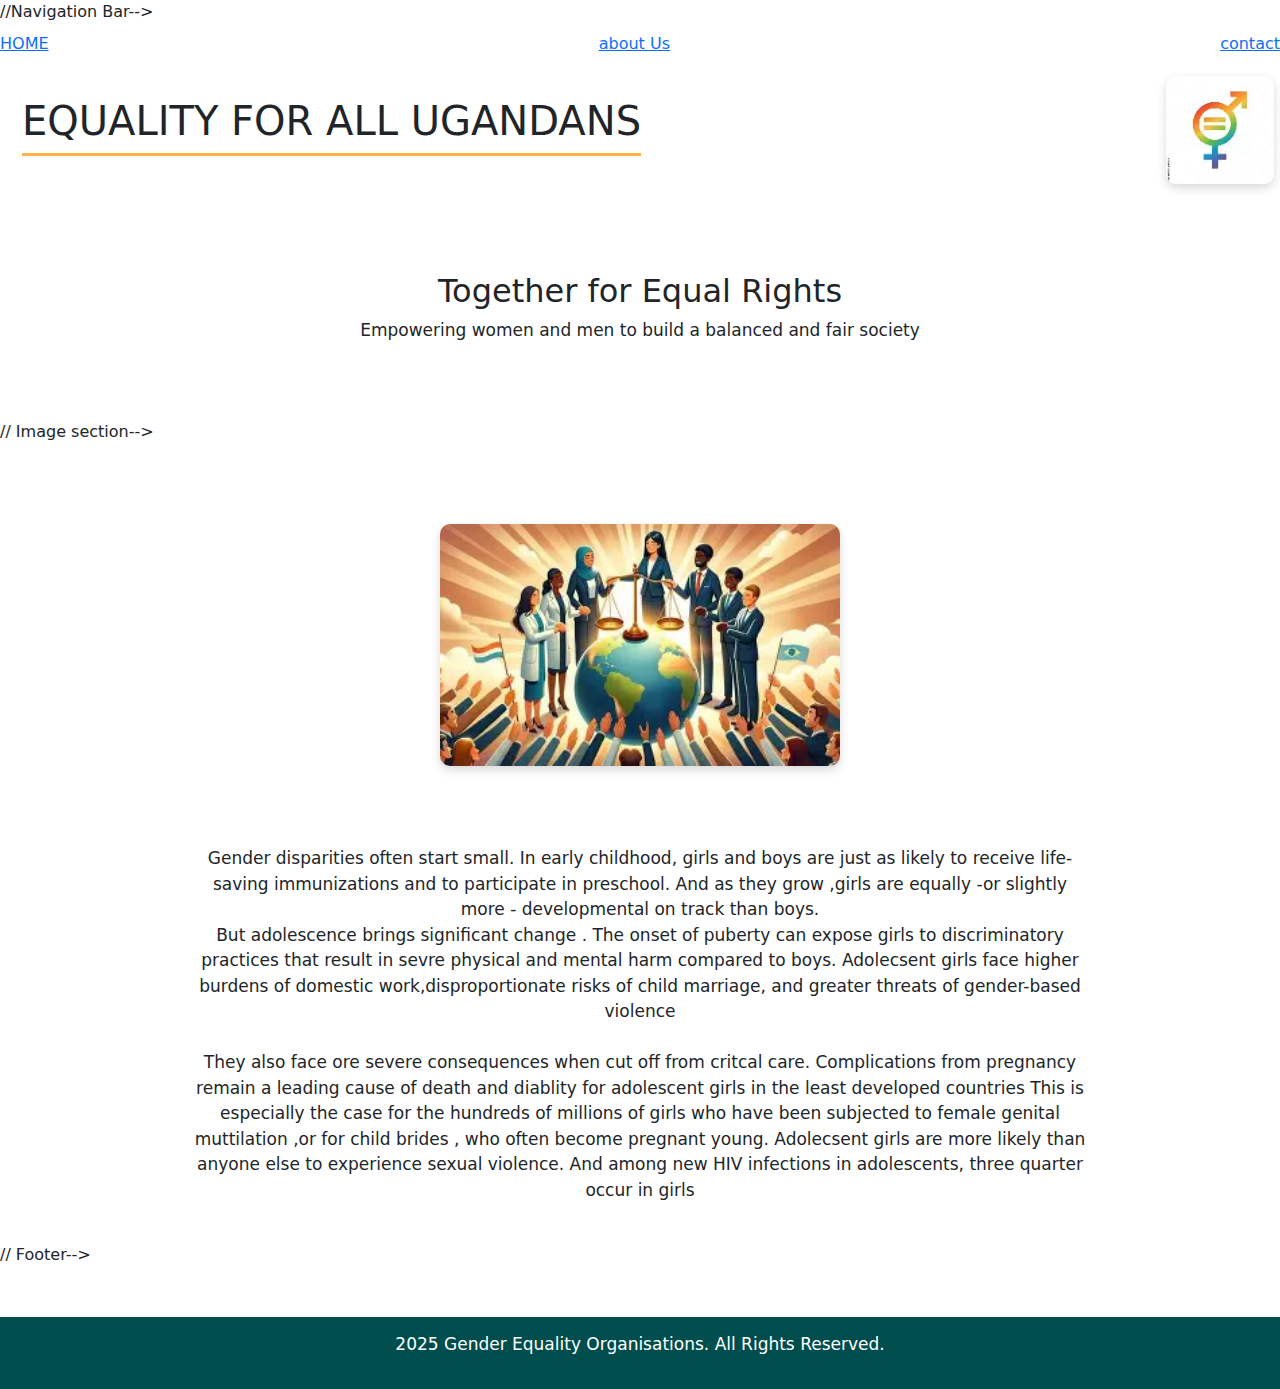
<file: index.html>
<!DOCTYPE html>
<html lang="en">
<head>
    <meta charset="UTF-8">
    <meta name="viewport" content="width=device-width, initial-scale=1.0">
    <title>GENDER EQUALITY</title>
    <link rel="stylesheet" href="style.css">
</head>
<body>
   
    //Navigation Bar-->
    <header class="navbar">  
        <link href="https://cdn.jsdelivr.net/npm/bootstrap@5.3.3/dist/css/bootstrap.min.css" rel="stylesheet">
        <a href="index.html">HOME</a>
    <a href="about us.html">about Us</a>
    <a href="contacts.html">contact</a>
        <div class="container">
            <h1 class="">EQUALITY FOR ALL UGANDANS</h1>
        </div>
        <div class="logo-container">
            <img src="images/loggo.webp" alt="Gender equality logo" class="logo">
        </div>
    </header>
    <section class="hero">
        <div class="hero-content">
        <h2>Together for Equal Rights</h2>
        <p>Empowering women and men to build a balanced and fair society
        </p>
        </div>
        </section>
       // Image section-->
       <section class="image section">
        <img src="images/leadership.png" class="small-img" alt="genderequality">
       </section>

       <p>Gender disparities often start small. In early childhood, girls and boys are just as likely to receive
        life-saving immunizations and to participate in preschool.
         And as they grow ,girls are equally -or slightly
        more - developmental on track than boys.
<br>
        But  adolescence brings significant change . 
        The onset of puberty can expose girls to discriminatory
        practices that result in sevre physical and mental harm compared to boys.
       Adolecsent girls face higher burdens of domestic work,disproportionate risks of  child marriage, and greater threats
        of gender-based violence 
<br>
<br>
       They also face ore severe consequences when cut off from critcal care. Complications from pregnancy
       remain a leading cause of death  and diablity for adolescent girls in the least developed countries 
       This is especially the case for the hundreds of millions of girls who have been subjected to female genital muttilation
       ,or for child brides , who often become pregnant young. Adolecsent girls are more likely than anyone
       else to experience sexual violence. And among new HIV infections in adolescents, three quarter occur in girls
       </p>
       <br>
      // Footer-->
      <footer class="footer">
        <p> 2025 Gender Equality Organisations. All Rights Reserved.</p>
      </footer>
      <script src="https://cdn.jsdelivr.net/npm/bootstrap@5.3.3/dist/js/bootstrap.bundle.min.js"></script>
</body>
</html>
</file>
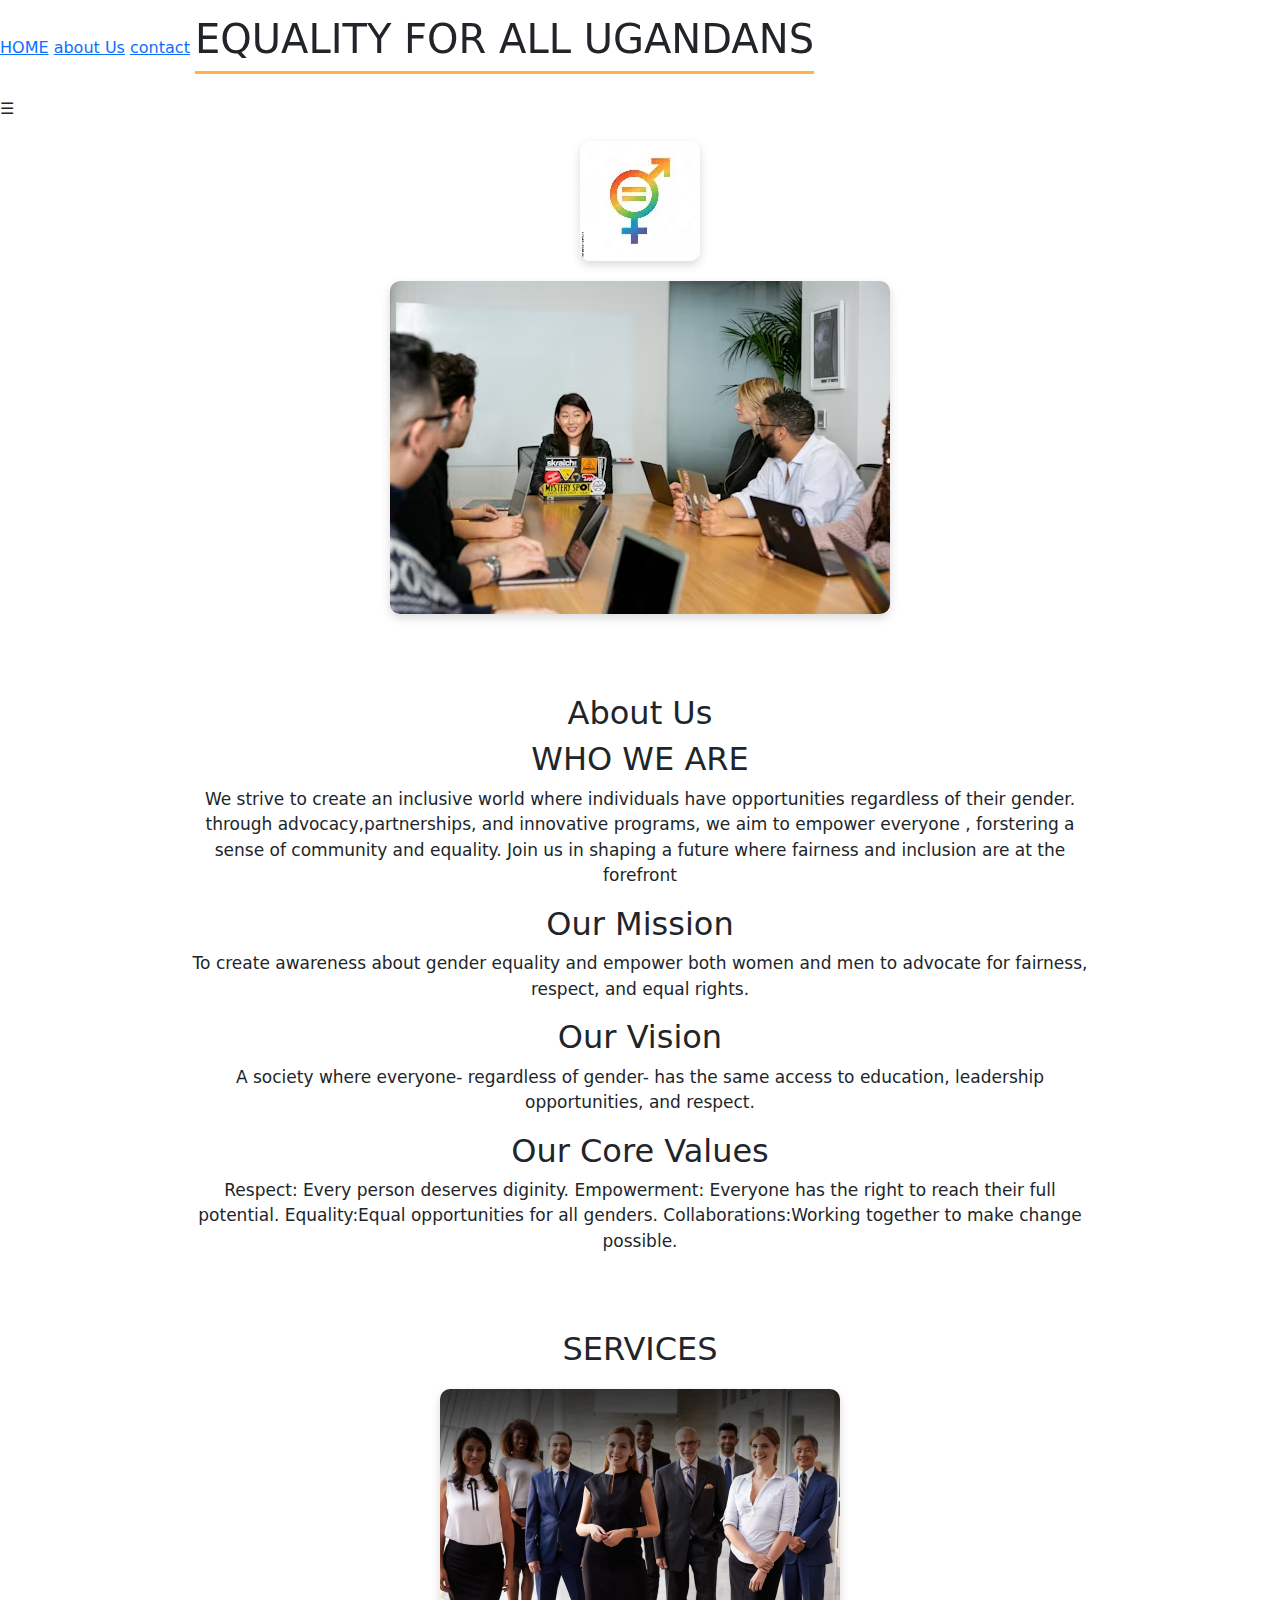
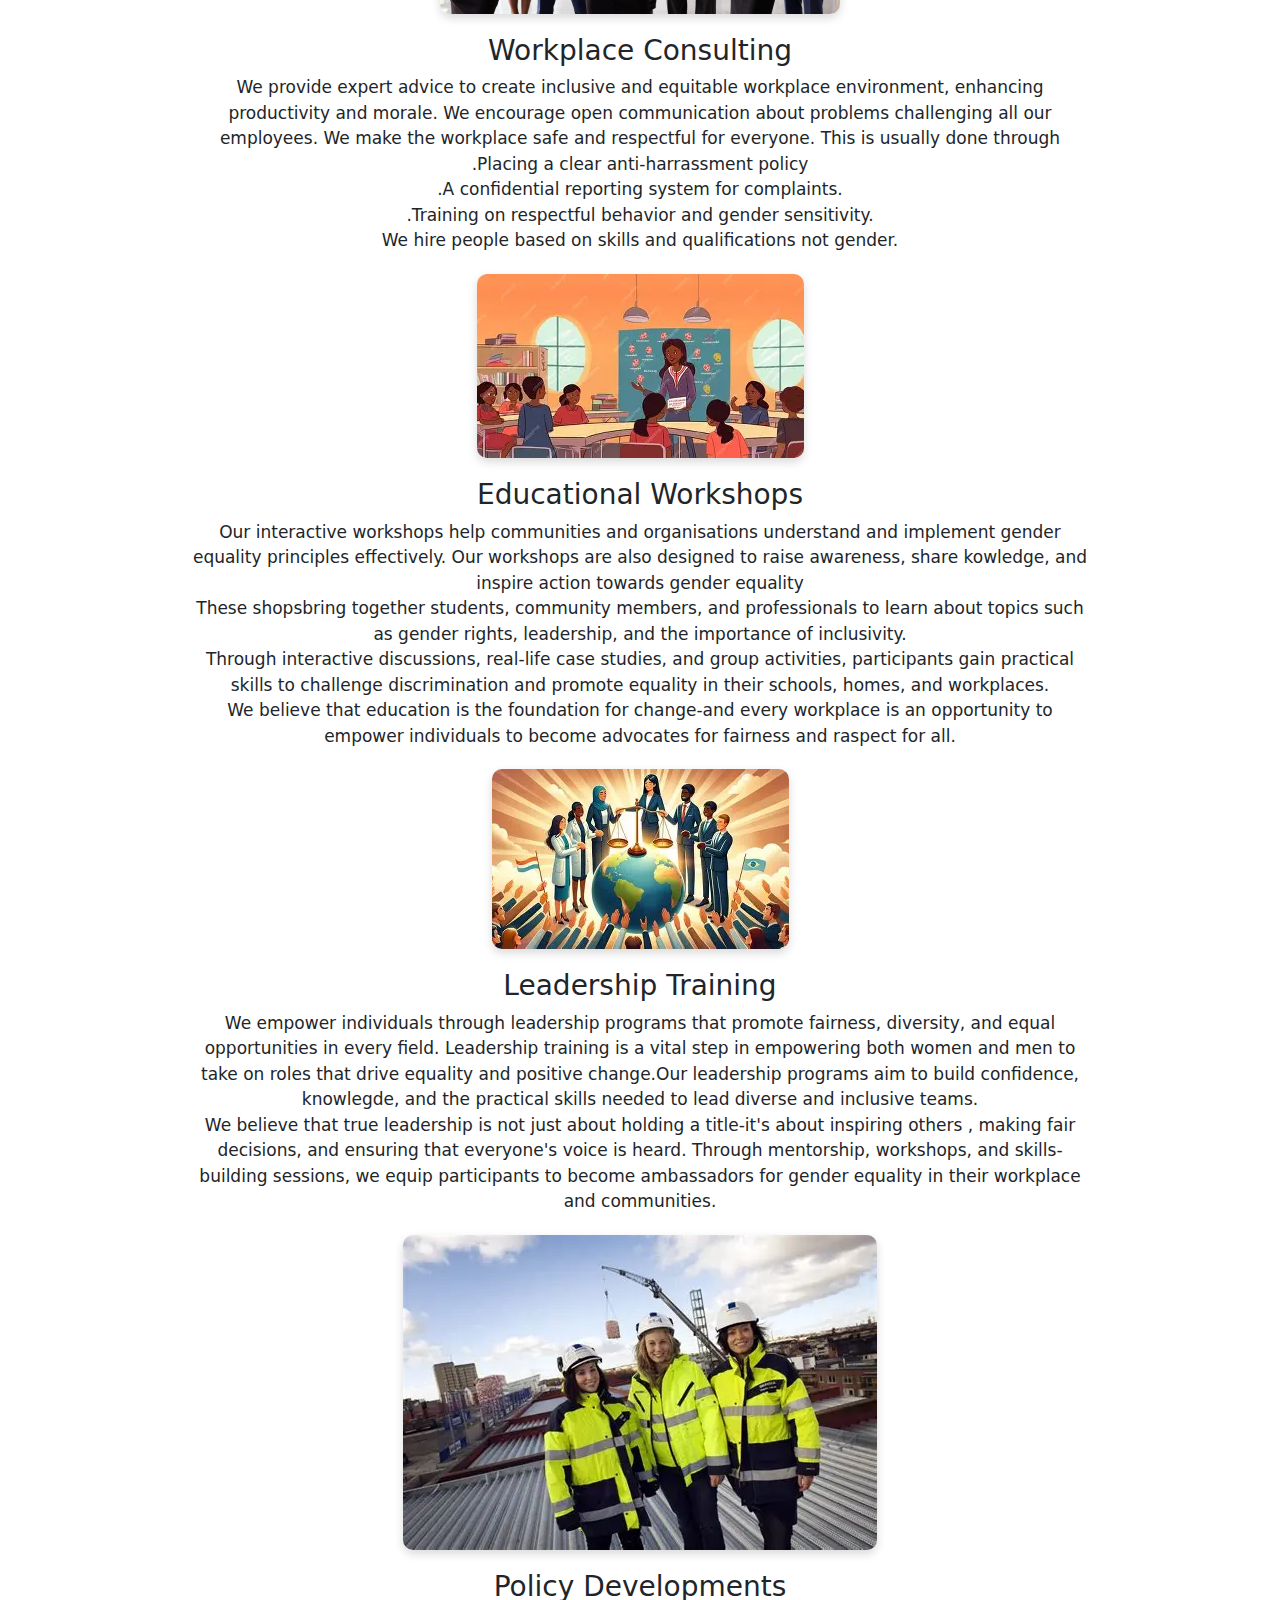
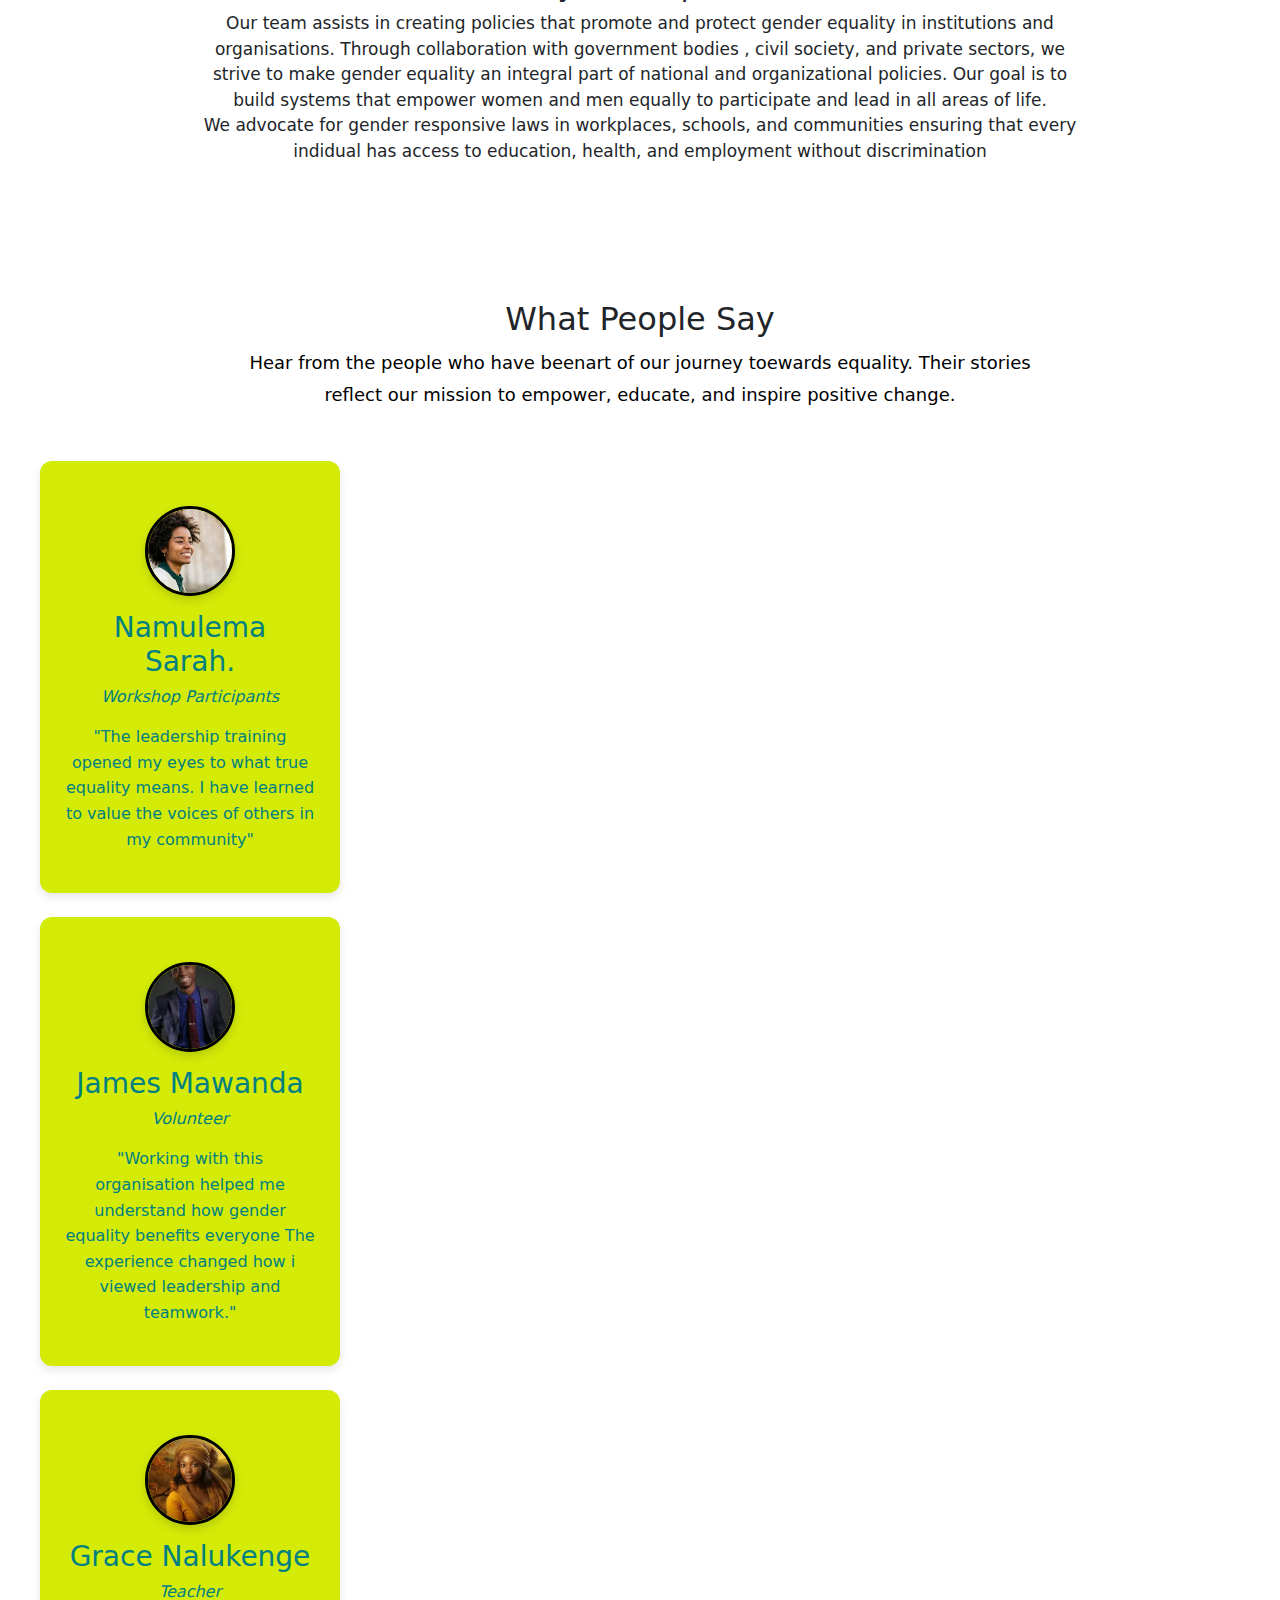
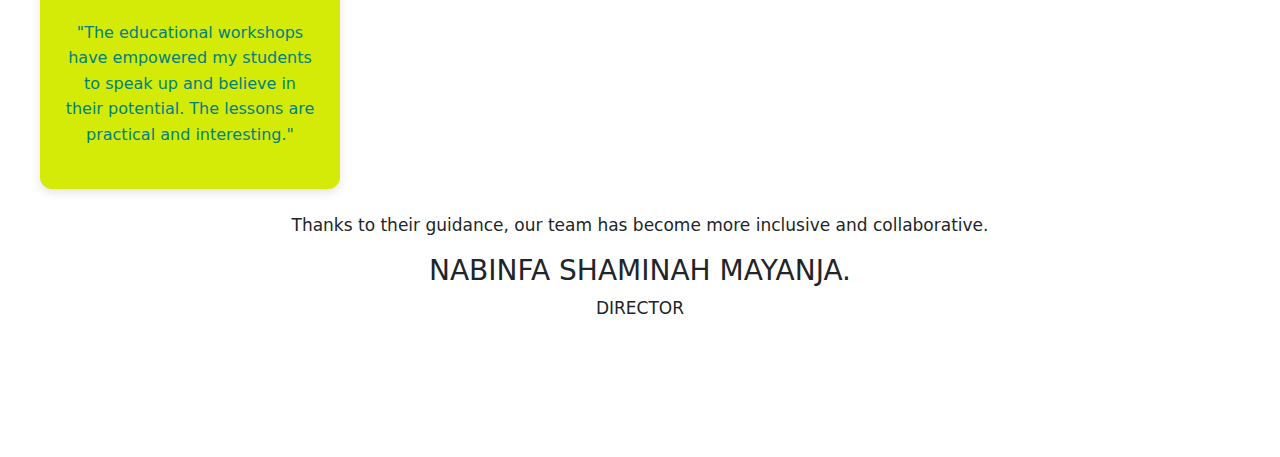
<file: about us.html>
<!DOCTYPE html>
<html lang="en">
<head>
    <meta charset="UTF-8">
    <meta name="viewport" content="width=device-width, initial-scale=1.0">
    <title>About Us - Gender Equality</title>
    <link rel="stylesheet" href="style.css">

</head>
<body>

    <!--Navigation-->
    <header>    
            <link href="https://cdn.jsdelivr.net/npm/bootstrap@5.3.3/dist/css/bootstrap.min.css" rel="stylesheet">
        <a href="index.html">HOME</a>
    <a href="about us.html">about Us</a>
    <a href="contacts.html">contact</a>
        <nav>
            <h1>EQUALITY FOR ALL UGANDANS</h1>
        </nav>
         <div class="logo-container">
             <div class="menu">&#9776;</div> <div class="logo-container"></div>
            <img src="images/loggo.webp" alt="Gender equality logo" class="logo">
        </div>
    </header>
    <!--About Section-->
    <img src="images/backg.avif" alt="background image">
    <section class="about-section">
        <h2>About Us</h2>
        <div class="line"></div>
        <h2>WHO WE ARE</h2>
        <p>
            We strive to create an inclusive world where individuals have  opportunities regardless of their gender.
            through advocacy,partnerships, and innovative programs, we aim to empower everyone , forstering a sense of
            community and equality. Join us in shaping a future where fairness and inclusion are at the forefront
        </p>
        <H2>Our Mission</H2>
        <P>
            To create awareness about gender equality and empower both women and men to advocate for fairness, respect,
            and equal rights.
        </P>
        <h2>Our Vision</h2>
       <p>A society where everyone- regardless of gender- has the same access to education, leadership
        opportunities, and respect.
    </p>
    <h2>Our Core Values</h2>
   <p> Respect: Every person deserves diginity.
       Empowerment: Everyone has the right to reach their full potential.
       Equality:Equal opportunities for all genders.
       Collaborations:Working together to make change possible.
   </p>
    
    <!--Services Section-->
    <section class="services-section">
        <h2 class="section-title">SERVICES</h2>
        <div class="title-line"></div>

        <div class="service">
            <img src="images/working.png" alt="Workplace Consulting" class="small-img">
            <h3 class="service-title">Workplace Consulting</h3>
            <p class="service-text">
                We provide expert advice to create inclusive and equitable workplace environment, enhancing
                productivity and morale.
                We encourage open communication about problems challenging all our employees. 
                We make the workplace safe and respectful for everyone.
                 This is usually done through
                <br>
                  .Placing a clear anti-harrassment policy
                  <br>
                  .A  confidential reporting system for complaints.
                  <br>
                  .Training on respectful behavior and gender sensitivity.
                  <br>
                We hire people based on skills and qualifications not gender.
            </p>
        </div>
        
        <div class="service">
            <img src="images/word.png" alt="Educational Workshops" class="service-img">
            <h3 class="service-tile">Educational Workshops</h3>
            <p class="service-text">
                Our interactive workshops help communities and organisations understand and implement
                gender equality principles effectively.
                Our workshops are also designed to raise awareness, share kowledge, and inspire action towards
                gender equality
                <br>
                These shopsbring together students, community members, and professionals to learn about topics
                such as gender rights, leadership, and the importance of inclusivity.
                <br>
                Through interactive discussions, real-life case studies, and group activities, participants
                gain practical skills to challenge discrimination and promote equality in their schools, homes,
                and workplaces.
                <br>
                We believe that education is the foundation for change-and every workplace is an opportunity
                to empower individuals to become advocates for fairness and raspect for all.
            </p>
        </div>
        
        <div class="service">
            <img src="images/leadership.png" class="big-img" alt="Leadership Training">
            <h3 class="service-title">Leadership Training</h3>
            <p class="services-text">
                We empower individuals through leadership programs that promote fairness,
                diversity, and equal opportunities in every field.
                Leadership training is a vital step in empowering both women and men to take on roles
                that drive equality and positive change.Our leadership programs aim to build confidence, 
                knowlegde, and the practical skills needed to lead diverse and inclusive teams.
                <br>
                We believe that true leadership is not just about holding a title-it's about inspiring others
                , making fair decisions, and ensuring that everyone's voice is heard. 
                Through mentorship, workshops, and skills-building sessions, we equip participants to become
                ambassadors for gender equality in their workplace and communities.
        </div>

        <div class="services">
            <img src="images/policy.png" alt="Policy Developments" class="service-img" >
            <h3 class="service-title">Policy Developments</h3>
            <p class="service-text">
                Our team assists in creating policies that promote and protect gender equality
                in institutions and organisations.
                Through  collaboration with government bodies , civil society, and private sectors,
                we strive to make gender equality an integral part of national and organizational
                policies. Our goal is to build systems that empower women and men equally to participate
                and lead in all areas of life.
                <br>
                We advocate for gender responsive laws in workplaces, schools, and communities 
                ensuring that every indidual has access to education, health, and employment without 
                discrimination
            </p>
        </div>

    </section>
      <section class="testimonials-section">
         
        <h2 class="section-title">What People Say</h2>
        <div></div>
        <p class="section-intro">
            Hear from the people who have beenart of our journey toewards equality.
            Their stories reflect our mission to empower, educate, and inspire positive change.
        </p>

        <div class="testimonials-container">

            <div class="testimonial-box">
                <img src="images/sarah.png" alt="Namulema Sarah">
                <h3>Namulema Sarah.</h3>
                <p class="role">Workshop Participants</p>
                <p>"The leadership training opened my eyes to what true equality means. I have learned
                    to value the voices of others in my community"
                </p>
                </div>
                <br>
                <div class="testimonial-box">
                    <img src="images/james.png" alt="James Mawanda.">
                    <h3>James Mawanda</h3>
                    <p class="role">Volunteer</p>
                    <p>"Working with this organisation helped me understand how gender equality benefits everyone
                        The experience changed how i viewed leadership and teamwork."
                    </p>
                </div>
                <br>
                <div class="testimonial-box">
                    <img src="images/grace.png" alt="Grace Nalukenge.">
                    <h3>Grace Nalukenge</h3>
                    <P class="role">Teacher</P>
                    <p>"The educational workshops have empowered my students to speak up and believe in their potential.
                        The lessons are practical and interesting."
                    </p>
                </div>
                <br>


            </div>
            <p class="testimonial-text">
            Thanks to their guidance, our team has become more inclusive  and collaborative.
        </p>
        <div class="stars">
            <i class="fa-solid fa-star"></i>
            <i class="fa-solid fa-star"></i>
            <i class="fa-solid fa-star"></i>
            <i class="fa-solid fa-star"></i>
        </div>

        <h3 class="name">NABINFA SHAMINAH MAYANJA.</h3>
        <P class="position">DIRECTOR</P>
        </div> 
    </section> 
     <script src="https://cdn.jsdelivr.net/npm/bootstrap@5.3.3/dist/js/bootstrap.bundle.min.js"></script>


</body>
</html>
</file>
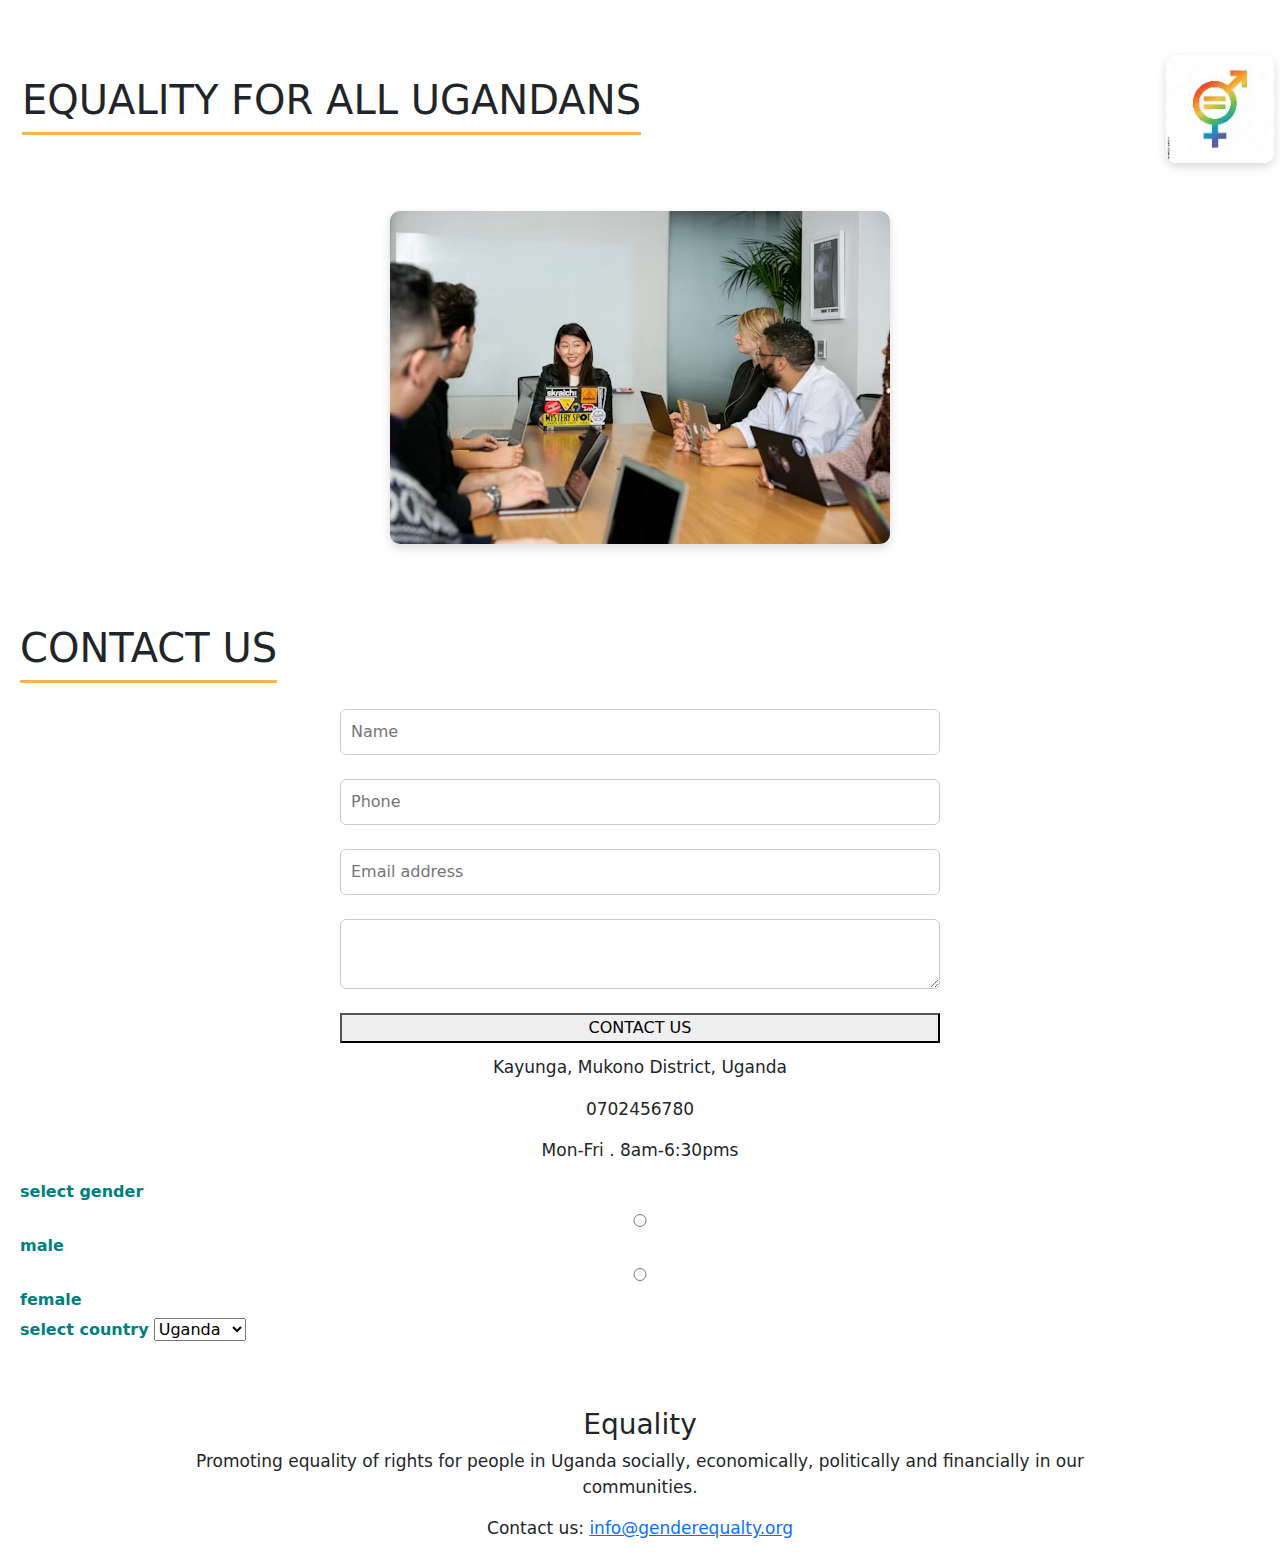
<file: contacts.html>
<!DOCTYPE html>
<html lang="en">
<head>
    <meta charset="UTF-8">
    <meta name="viewport" content="width=device-width, initial-scale=1.0">
    <title>Contact - Gender Equality</title>
    <link rel="stylesheet" href="style.css">
</head>
<body>
     
    <!--navbar-->
<header>  <link href="https://cdn.jsdelivr.net/npm/bootstrap@5.3.3/dist/css/bootstrap.min.css" rel="stylesheet">

    <nav class="navbar">
        <a href="index.html">HOME</a>
    <a href="about us.html">about Us</a>
    <a href="contacts.html">contact</a> 
    <div class="container">
            <h1 class="">EQUALITY FOR ALL UGANDANS</h1>
        </div>
    <div class="logo-container">
            <img src="images/loggo.webp" alt="EQUALITY TO ALL UGANDANS" class="small-logo">
        </div>
    </nav>
</header>

    
    
    <!--contact section-->
    <img src="images/backg.avif" alt="background image">
    <section class="contact-section">
        <h1>CONTACT US</h1>
        
        <form action="contact-form">
            <label for=""> </label>
            <input type="text" placeholder="Name" required>
            <br>
            <input type="tel" placeholder="Phone" required>
            <br>
            <input type="email" placeholder="Email address" required>
            <br>
           <textarea name="message" id=" send message"></textarea>
            <br>
            <button class="submit">CONTACT US</button>
        </form>
        <div class="contact-info">
         <p>Kayunga, Mukono District, Uganda</p>  
         <p class="phone">0702456780</p> 
         <p class="hours">Mon-Fri . 8am-6:30pms</p>
         <label>select gender</label>
         <input type="radio" name="gender" id="male" > <label for="male">male</label>
         <input type="radio" name="gender" id="female" > <label for="female">female</label>
         <br>
         <label for="country">select country</label>
         <select id="country" name="country">
            <option value="Uganda">Uganda</option>
             <option value="Kenya">Kenya</option>
             <option value="Tanzania">Tanzania</option>
             <option value="Rwanda">Rwanda</option>
         </select>
        </div>
    </section>
    <!----footer----->
    <div class="footer-content">
        <h3>Equality</h3>
        <p>Promoting  equality of rights for people in Uganda socially, economically, politically and financially in our communities.</p>
        <p>Contact us: <a href="mailto:info@genderequality.org">info@genderequalty.org</a></p>
    </div>
<script src="https://cdn.jsdelivr.net/npm/bootstrap@5.3.3/dist/js/bootstrap.bundle.min.js"></script>

    
</body>
</html>
</file>
<file: style.css>
body{
    margin: 0;
    font-family: "Poppins", sans-serif;
    background-color: teal;
    color: yellow;
    line-height: 1.8;
}
/*----------NAVIGATION BAR----------*/
nav{
    background-color:white;
    padding: 15px 0;
    text-align: center;
    position: sticky;
    top: 0;
    z-index: 1000;
    display: inline-flex;
}
nav a{
    color: white;
    text-decoration: none;
    margin: 0 25px;
    font-weight: 500;
    font-size: 18px;
    transition: color 0.3s ease;
    
}
nav header{
    background-color: darkolivegreen;
}
nav a:hover{
    color: #ffcc70;
}

/*--------HEADERS AND TITLES-------*/
h1, h2, h3{
    text-align: center;
    color: black;
    margin-top: 40px;
    margin-bottom: 15px;
}
h1{
    font-size: 38px;
    border-bottom: 3px solid #ffb347;
    display: inline-block;
    padding-bottom: 8px;
}
h2{
    font-size: 38px;    margin: 50px;
}
h3{
    color: yellow;
    font-size: 22px;
}
/*---------SECTIONS/ CONTENT BOXES----------*/
section{
    padding: 60px 20px;
}
form {
    display: flex;
    flex-direction: column;
    width: 90%;
    max-width: 600px;
    margin: 12px auto;
}
.form-group {
    margin-bottom: 12px;
    text-align: left;
}
label {
    display: block;
    margin-bottom: 6px;
    color: #007f80;
    font-weight: 700;
}
input, textarea {
    width: 100%;
    padding: 10px;
    border: 1px solid #ccc;
    border-radius: 6px;
    font: inherit;
}
.button {
    background-color: #007f80;
    color: #fff;
    padding: 10px 16px;
    border: 0;
    border-radius: 6px;
    cursor: pointer;
    transition: transform .12s ease, background-color .12s ease;
}
.button:hover {
    background-color: #007f80;
    transform: translateY(-2px);
}
.box{
    background-color: #c9ede9;
    max-width: 900px;
    margin: 20px auto;
    padding: 30px;
    border-radius: 12px;
    box-shadow: 0 4px 10px rgba(0, 0, 0, 0.1);
}
/*------PARAGRAGHS-------*/
p{
    font-size: 17px;
    max-width: 900px;
    margin:0 auto 20px auto;
    text-align: center;
}
/*----------IMAGES--------*/
img{
    display: block;
    margin: 20px auto;
    max-width: 90%;
    height: auto;
    border-radius: 10px;
    box-shadow: 0 4px 10px rgba(0, 0, 0, 0.15);
}
/*---------small images---------*/
.small-img{
    width: 60%;
    max-width: 400px;
    object-fit: cover;
}
/*----------TESTIMONIAL SECTION---------*/
#testimonials{
    background-color: white;
    padding: 80px 20px;
    text-align: center;
}
#testimonials h3{
    font-size: 36px;
    color: #004d4d;
    margin-bottom: 15px;
}
.section-intro{
    font-size: 18px;
    color: black;
    margin-bottom: 50px;
    max-width: 800px;
    margin-left: auto;
    margin-right: auto;
    line-height: 1.8;
}
.testimonial-container{
    background-color: greenyellow;
    display: flex;
    flex-wrap: wrap;
    justify-content: center;
    gap: 25px;
}
.testimonial-box{
    background-color: #d4eb08;
    padding: 25px;
    border-radius: 12px;
    width: 300px;
    box-shadow: 0 4px 10px rgba(0, 0, 0, 0.1);
    transition: transform 0.3s ease, box-shadow 0.3s ease;
}
.testimonial-box:hover{
    transform: translateY(-8px);
    box-shadow: 0 8px 20px rgba(0, 0, 0, 0.2);
}
.testimonial-box img{
    width: 90px;
    height: 90px;
    border-radius: 50%;
    object-fit: cover;
    margin-bottom: 15px;
    border: 3px solid black;
}
.testimonial-box h3{
    margin-bottom: 5px;
    color: teal;
}
.role{
    font-style: italic;
    color: #007f80;
    margin-bottom: 15px;
    font-size: 15px;
}
.testimonial-box p{
    font-size: 16px;
    color: teal;
    line-height: 1.6;
}
/*Responsive*/
@media(max-width: 768px){
    .testimonial-container{
        flex-direction: column;
        align-items: center;
    }
    .testimonial-box{
        width: 90%;
    }
}
    /*----------FOOTER---------*/
    footer{
        background-color: #004d4d;
        color: white;
        text-align: center;
        padding: 15px;
        font-size: 14px;
        margin-top: 50px;
    }
    /*----------RESPONSIVE DESIGN---------*/
    @media (max-width:768px) {
        nav a{
            display: block;
            margin: 10px 0;
        }
        .box {
            padding: 20px;
        }
        h1{
            font-size: 30px;
        }
    }
</file>
